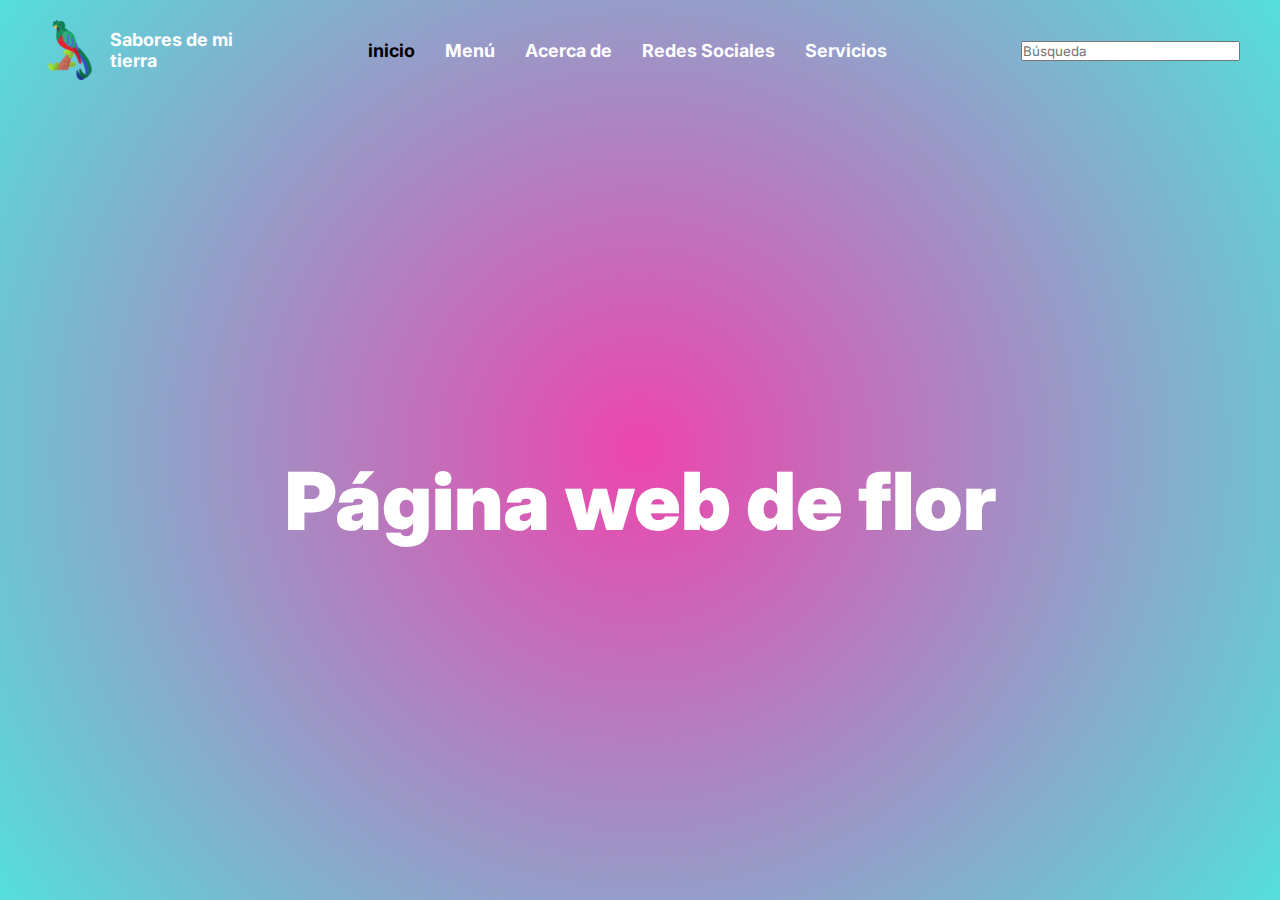
<file: index.html>
<!DOCTYPE html>
<html lang="es">
<head>
  <meta charset="UTF-8">
  <meta name="viewport" content="width=device-width, initial-scale=1.0">
  <title>Sabores de mi tierra</title>
  <link rel="stylesheet" href="estilos.css">
  <link rel="preconnect" href="https://fonts.googleapis.com">
  <link rel="preconnect" href="https://fonts.gstatic.com" crossorigin>
  <link href="https://fonts.googleapis.com/css2?family=Inter:wght@400;700;900&display=swap" rel="stylesheet">
</head>
<body>
  <header class="contenedor-1">
    <div class="logo-section">
      <img src="quetzal.png" alt="Logo quetzal" class="logo-icon">
      <div class="logo-text">
        <span>Sabores de mi</span><br>
        <span>tierra</span>
      </div>
    </div>
    <nav class="nav-links">
   <a class="active" href="index.html#">inicio</a>
      <a href="index1.html">Menú</a>
      <a href="index2.html#">Acerca de</a>
      <a href="index3.html">Redes Sociales</a>
      <a href="index4.html">Servicios</a>

    </nav>
    <div class="search-container">
      <input type="text" id="searchInput" placeholder="Búsqueda">
      
    </div>
  </header>

  <main class="main-content">
    <h1>Página web de flor</h1>
  </main>




<script src="funcion5.js"></script>
</body>
</html>
</file>
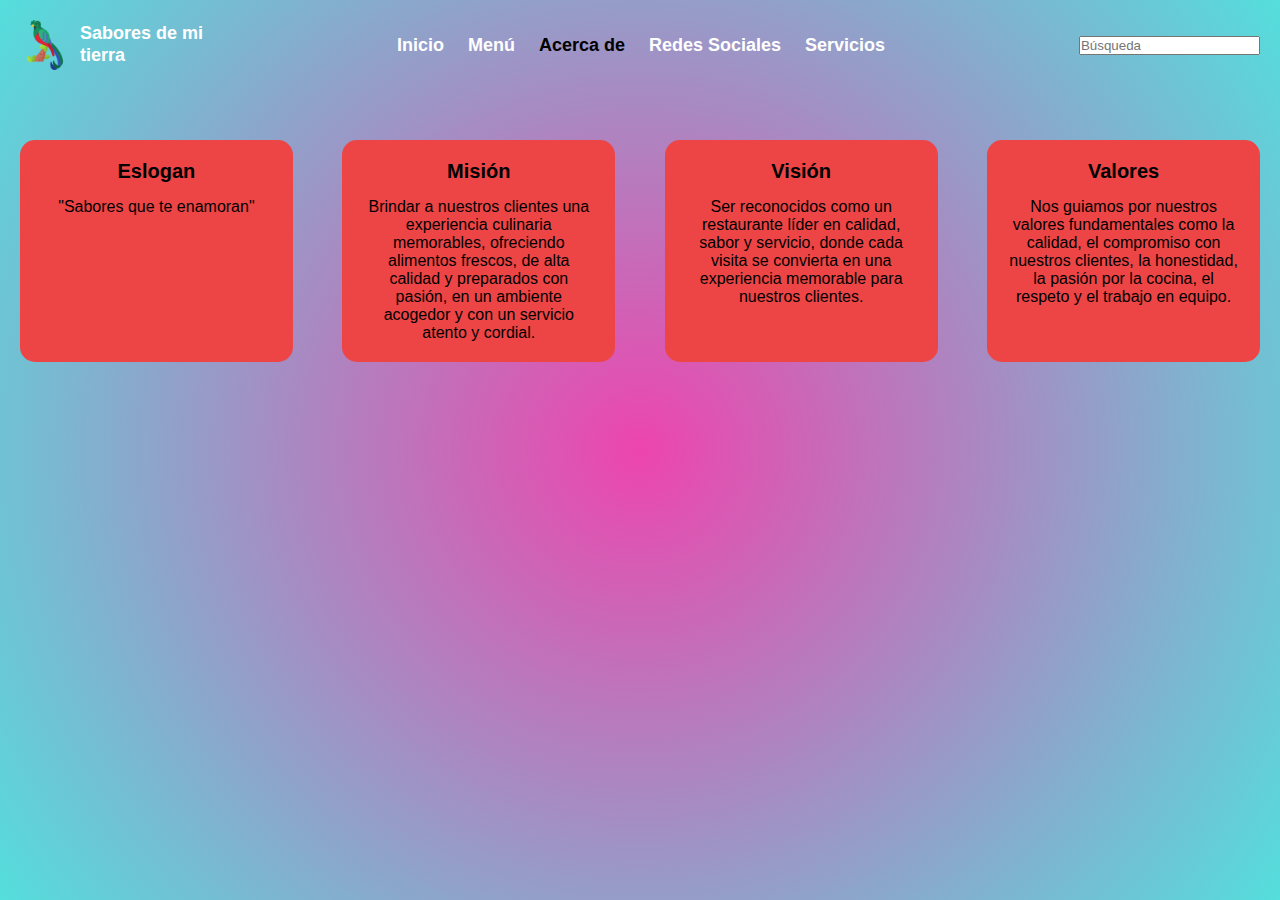
<file: index2.html>
<!DOCTYPE html>
<html lang="es">
<head>
    <meta charset="UTF-8">
    <meta name="viewport" content="width=device-width, initial-scale=1.0">
    <title>Sabores de mi tierra</title>
    <link rel="stylesheet" href="estilos2.css">
</head>
<body>
    <header>
        <div class="logo">
            <img src="quetzal.png" alt="Logo Sabores de mi tierra">
            <h1>Sabores de mi <br> tierra</h1>
        </div>
     <nav>
      <ul>
       <li><a href="index.html">Inicio</a></li>
       <li><a href="index1.html#">Menú</a></li>
        <li><a class="active" href="index2.html#">Acerca de</a></li>
        <li><a href="index3.html">Redes Sociales</a></li>
        <li><a href="index4.html">Servicios</a></li>
      </ul>
    </nav>
        <div class="busqueda">
            <input type="search" placeholder="Búsqueda">
        </div>
    </header>

    <main>
        <section class="info-boxes">
            <div class="box">
                <h2>Eslogan</h2>
                "Sabores que te enamoran"
            </div>
            <div class="box">
                <h2>Misión</h2>
                <p>Brindar a nuestros clientes una experiencia culinaria memorables, ofreciendo alimentos frescos, de alta calidad y preparados con pasión, en un ambiente acogedor y con un servicio atento y cordial.</p>

            </div>
            <div class="box">
                <h2>Visión</h2>
                Ser reconocidos como un restaurante líder en calidad, sabor y servicio, donde cada visita se convierta en una experiencia memorable para nuestros clientes.
            </div>
            <div class="box">
                <h2>Valores</h2>
                Nos guiamos por nuestros valores fundamentales como la calidad, el compromiso con nuestros clientes, la honestidad, la pasión por la cocina, el respeto y el trabajo en equipo.

            </div>
        </section>
    </main>
</body>
</html>
</file>
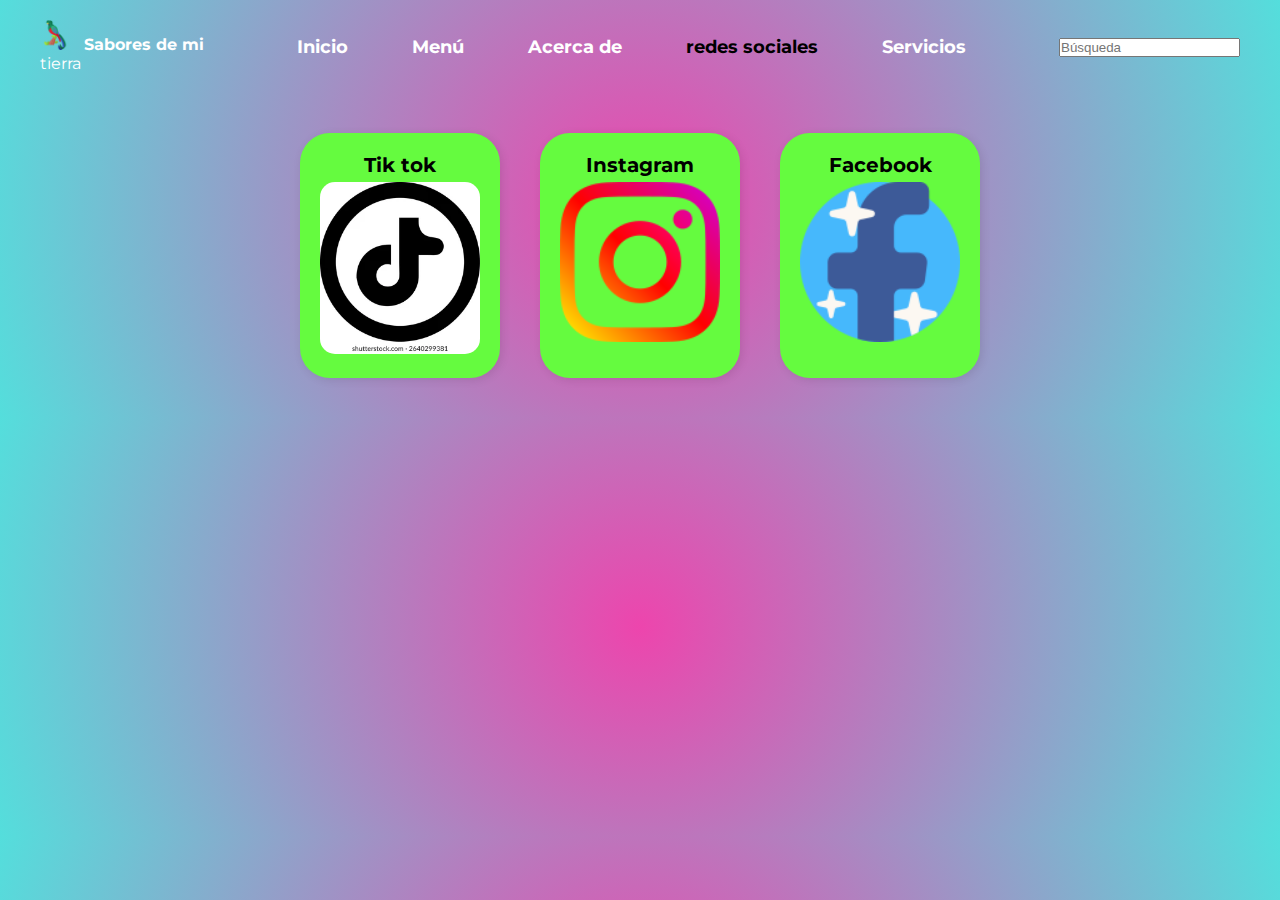
<file: index3.html>
<!DOCTYPE html>
<html lang="es">
<head>
  <meta charset="UTF-8">
  <meta name="viewport" content="width=device-width, initial-scale=1.0">
  <title>Redes Sociales - Sabores de mi tierra</title>
  <link rel="stylesheet" href="estilos3.css">
  <link rel="preconnect" href="https://fonts.googleapis.com">
  <link href="https://fonts.googleapis.com/css2?family=Montserrat:wght@600;700&display=swap" rel="stylesheet">
</head>
<body>
  <header>
    <div class="logo">
      <img src="quetzal.png" alt="Logo" class="icon">
      <span><strong>Sabores de mi</strong><br>tierra</span>
    </div>
    <nav>
      <ul>
        <li><a href="index.html">Inicio</a></li>
        <li><a href="index1.html#">Menú</a></li>
        <li><a href="index2.html#">Acerca de</a></li>
   <li><a class="active" href="index3.html#">redes sociales</a></li>
        <li><a href="index4.html">Servicios</a></li>
      </ul>
    </nav>
    <div class="search-bar">
      <input type="text" placeholder="Búsqueda">
    </div>
  </header>

  <main>
    <section class="socials">
      <div class="social-card">
        <div class="title">
          <span> Tik tok</span> 
        </div>
       
        <img src="tiktok.png" alt="TikTok preview">
      </div>

      <div class="social-card">
        <div class="title">
          <span> Instagram</span> 
        </div>
        <img src="instagram.png" alt="Instagram preview">
      </div>

      <div class="social-card">
        <div class="title">
         <span> Facebook</span> 
        </div>
        <img src="facebook.png" alt="Facebook preview">
      </div>
    </section>
  </main>
</body>
</file>
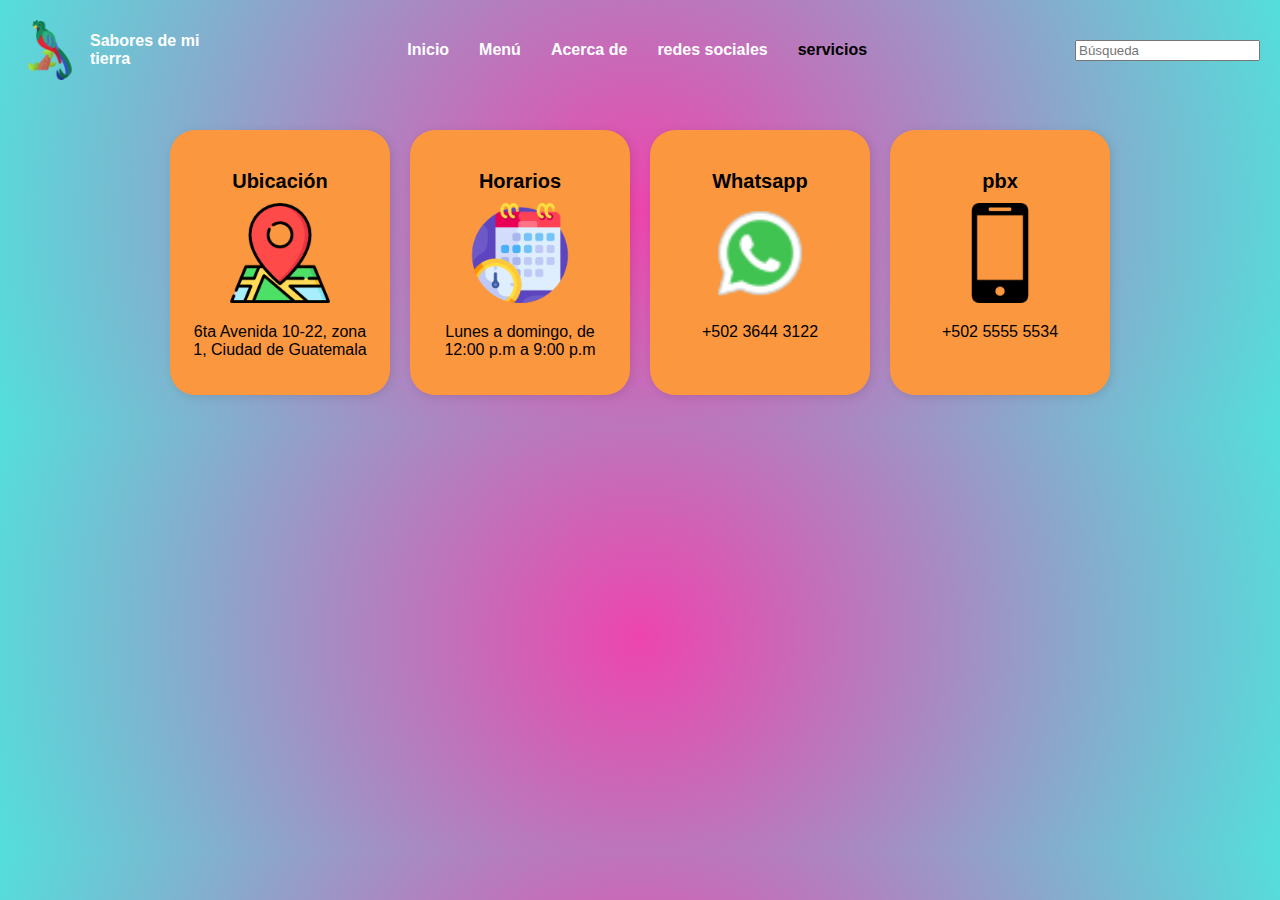
<file: index4.html>
<!DOCTYPE html>
<html lang="es">
<head>
  <meta charset="UTF-8">
  <meta name="viewport" content="width=device-width, initial-scale=1.0">
  <title>Sabores de mi Tierra</title>
  <link rel="stylesheet" href="estilos4.css">
</head>
<body>
  <header>
    <div class="logo">
      <img src="quetzal.png" alt="Logo">
      <span>Sabores de mi <br> tierra</span>
    </div>
    <nav>
      <ul>
        <li><a href="index.html">Inicio</a></li>
        <li><a href="index1.html#">Menú</a></li>
        <li><a href="index2.html#">Acerca de</a></li>
         <li><a href="index3.html#">redes sociales</a></li>
        <li><a class="active" href="index4.html#">servicios</a></li>
      </ul>
    </nav>
    <div class="busqueda">
      <input type="text" placeholder="Búsqueda">
    </div>
  </header>

  <main>
    <div class="servicios">
      <div class="card">
        <h3>Ubicación</h3>
        <img src="ubicacion.png" alt="Ubicación">
        <p>6ta Avenida 10-22, zona 1, Ciudad de Guatemala</p>
      </div>
      <div class="card">
        <h3>Horarios</h3>
        <img src="horario.png" alt="Horarios">
        <p>Lunes a domingo, de 12:00 p.m a 9:00 p.m</p>
      </div>
      <div class="card">
        <h3>Whatsapp</h3>
        <img src="icons8-whatsapp-48.png" alt="Whatzapp">
        <p>+502 3644 3122</p>

      </div>
      <div class="card">
        <h3>pbx</h3>
        <img src="pbx.png" alt="PBX">
        <p>+502 5555 5534</p>
      </div>
    </div>
  </main>
</body>
</html>
</file>
<file: estilos.css>
* {
  margin: 0;
  padding: 0;
  box-sizing: border-box;
  font-family: 'Inter', sans-serif;
}

body {
background: #ed45ad;
background: radial-gradient(circle,rgba(237, 69, 173, 1) 0%, rgba(84, 222, 220, 1) 100%);
.contenedor-1 {
  display: flex;
  justify-content: space-between;
  align-items: center;
  padding: 20px 40px;
}

.logo-section {
  display: flex;
  align-items: center;
}

.logo-icon {
  height: 60px;
  margin-right: 10px;
}

.logo-text {
  font-weight: bold;
  color: white;
  font-size: 18px;
}

.nav-links {
  display: flex;
  gap: 30px;
}

.nav-links a {
  color: white;
  font-weight: 700;
  font-size: 18px;
  text-decoration: none;
}
nav a.active {
  color: black;
}
.search-box input {
  padding: 5px 10px;
  border-radius: 5px;
  border: 1px solid #000;
}

.main-content {
  display: flex;
  justify-content: center;
  align-items: center;
  height: calc(100vh - 100px);
}

.main-content h1 {
  font-size: 80px;
  font-weight: 900;
  color: white;
</file>
<file: estilos2.css>
* {
    margin: 0;
    padding: 0;
    box-sizing: border-box;
}

body {
    font-family: Arial, sans-serif;
  background: #ed45ad;
background: radial-gradient(circle,rgba(237, 69, 173, 1) 0%, rgba(84, 222, 220, 1) 100%);
    min-height: 100vh;
    padding: 20px;

}

header {
    display: flex;
    justify-content: space-between;
    align-items: center;
    flex-wrap: wrap;
    padding-bottom: 30px;
   
}

.logo {
    display: flex;
    align-items: center;
    gap: 10px;
}

.logo img {
    height: 50px;
    
}

.logo h1 {
    color: white;
    font-size: 18px;
    line-height: 1.2;
}

nav ul {
  list-style: none;
  display: flex;
  gap: 1.5rem;
}


nav a.active {
  color: black;
}

nav ul a {
      color: white;
  font-weight: 700;
  font-size: 18px;
  text-decoration: none;

}

nav ul li strong {
    color: black;
}


.info-boxes {
    display: flex;
    justify-content: space-between;
    flex-wrap: wrap;
    gap: 20px;
}

.box {
    background-color: #ED4545;
    width: 22%;
    padding: 20px;
    border-radius: 15px;
    text-align: center;
    min-height: 200px;
    margin-top: 40px;
}

.box h2 {
    font-size: 20px;
    font-weight: bold;
    margin-bottom: 15px;
    
}
</file>
<file: estilos3.css>
* {
  margin: 0;
  padding: 0;
  box-sizing: border-box;
}

body {
  font-family: 'Montserrat', sans-serif;
background: #ed45ad;
background: radial-gradient(circle,rgba(237, 69, 173, 1) 0%, rgba(84, 222, 220, 1) 100%);

header {
  display: flex;
  align-items: center;
  justify-content: space-between;
  padding: 20px 40px;
  color: white;
}


.logo .icon {
  width: 30px;
  height: 30px;
  margin-right: 10px;
}

nav a {
  margin: 0 20px;
  text-decoration: none;
  color: white;
  font-size: 18px;
  line-height: 22px;
}


main {
  padding: 40px 20px;
  text-align: center;
}

.socials {
  display: flex;
  justify-content: center;
  gap: 40px;
  flex-wrap: wrap;
}

.social-card {
  background-color:#65FB3F;
  padding: 20px;
  border-radius: 30px;
  width: 200px;
  box-shadow: 2px 2px 10px rgba(0,0,0,0.1);
}

.social-card .title {
  font-weight: bold;
  font-size: 20px;
  margin-bottom: 5px;
}

.emoji {
  font-size: 24px;
  margin-right: 5px;
}

.likes {
  color: red;
  font-weight: bold;
  margin-bottom: 10px;
}

.social-card img {
  width: 100%;
  border-radius: 15px;
}
nav ul {
  list-style: none;
  display: flex;
  gap: 1.5rem;
}


nav a.active {
  color: black;
}

nav ul a {
      color: white;
  font-weight: 700;
  font-size: 18px;
  text-decoration: none;
</file>
<file: estilos4.css>
body {
  margin: 0;
  font-family: Arial, sans-serif;
 background: #ed45ad;
background: radial-gradient(circle,rgba(237, 69, 173, 1) 0%, rgba(84, 222, 220, 1) 100%);
}

header {
  display: flex;
  align-items: center;
  justify-content: space-between;
  padding: 20px;
}

.logo {
  display: flex;
  align-items: center;
  color: white;
  font-weight: bold;
}

.logo img {
  height: 60px;
  margin-right: 10px;
}

nav ul {
  list-style: none;
  display: flex;
  gap: 30px;
  margin: 0;
  padding: 0;
}

nav a {
  text-decoration: none;
  color: white;
  font-weight: bold;
}

nav li strong {
  color: black;
  font-size: 20px;
}




.busqueda button {
  background: white;
  border: 1px solid black;
  padding: 4px 8px;
  cursor: pointer;
}

main {
  padding: 30px;
  display: flex;
  justify-content: center;
}

.servicios {
  display: flex;
  gap: 20px;
}
nav a.active {
  color: black;
}


.card {
  background: #FB973F;
  border-radius: 25px;
  padding: 20px;
  width: 180px;
  text-align: center;
  box-shadow: 2px 2px 10px rgba(0,0,0,0.1);
}

.card h3 {
  margin-bottom: 10px;
  font-size: 20px;
  color: black;
  font-weight: bold;
}

.card img {
  width: 100px;
  height: auto;
}
</file>
